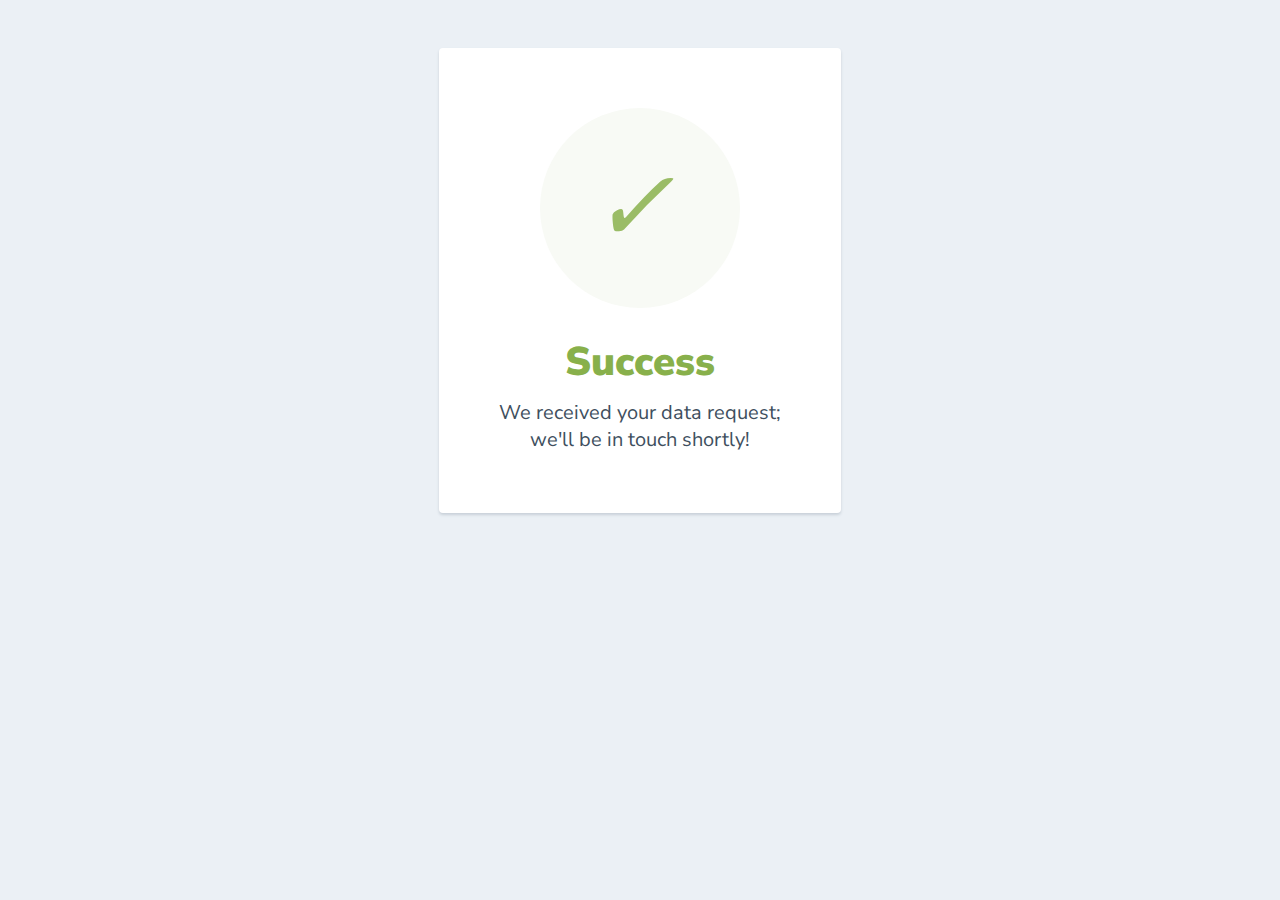
<file: success.html>
<html>
  <head>
    <link href="https://fonts.googleapis.com/css?family=Nunito+Sans:400,400i,700,900&display=swap" rel="stylesheet">
  </head>
    <style>
      body {
        text-align: center;
        padding: 40px 0;
        background: #EBF0F5;
      }
        h1 {
          color: #88B04B;
          font-family: "Nunito Sans", "Helvetica Neue", sans-serif;
          font-weight: 900;
          font-size: 40px;
          margin-bottom: 10px;
        }
        p {
          color: #404F5E;
          font-family: "Nunito Sans", "Helvetica Neue", sans-serif;
          font-size:20px;
          margin: 0;
        }
      i {
        color: #9ABC66;
        font-size: 100px;
        line-height: 200px;
        margin-left:-15px;
      }
      .card {
        background: white;
        padding: 60px;
        border-radius: 4px;
        box-shadow: 0 2px 3px #C8D0D8;
        display: inline-block;
        margin: 0 auto;
      }
    </style>
    <body>
      <div class="card">
      <div style="border-radius:200px; height:200px; width:200px; background: #F8FAF5; margin:0 auto;">
        <i class="checkmark">✓</i>
      </div>
        <h1>Success</h1> 
        <p>We received your data request;<br/> we'll be in touch shortly!</p>
      </div>
    </body>
</html>
</file>
